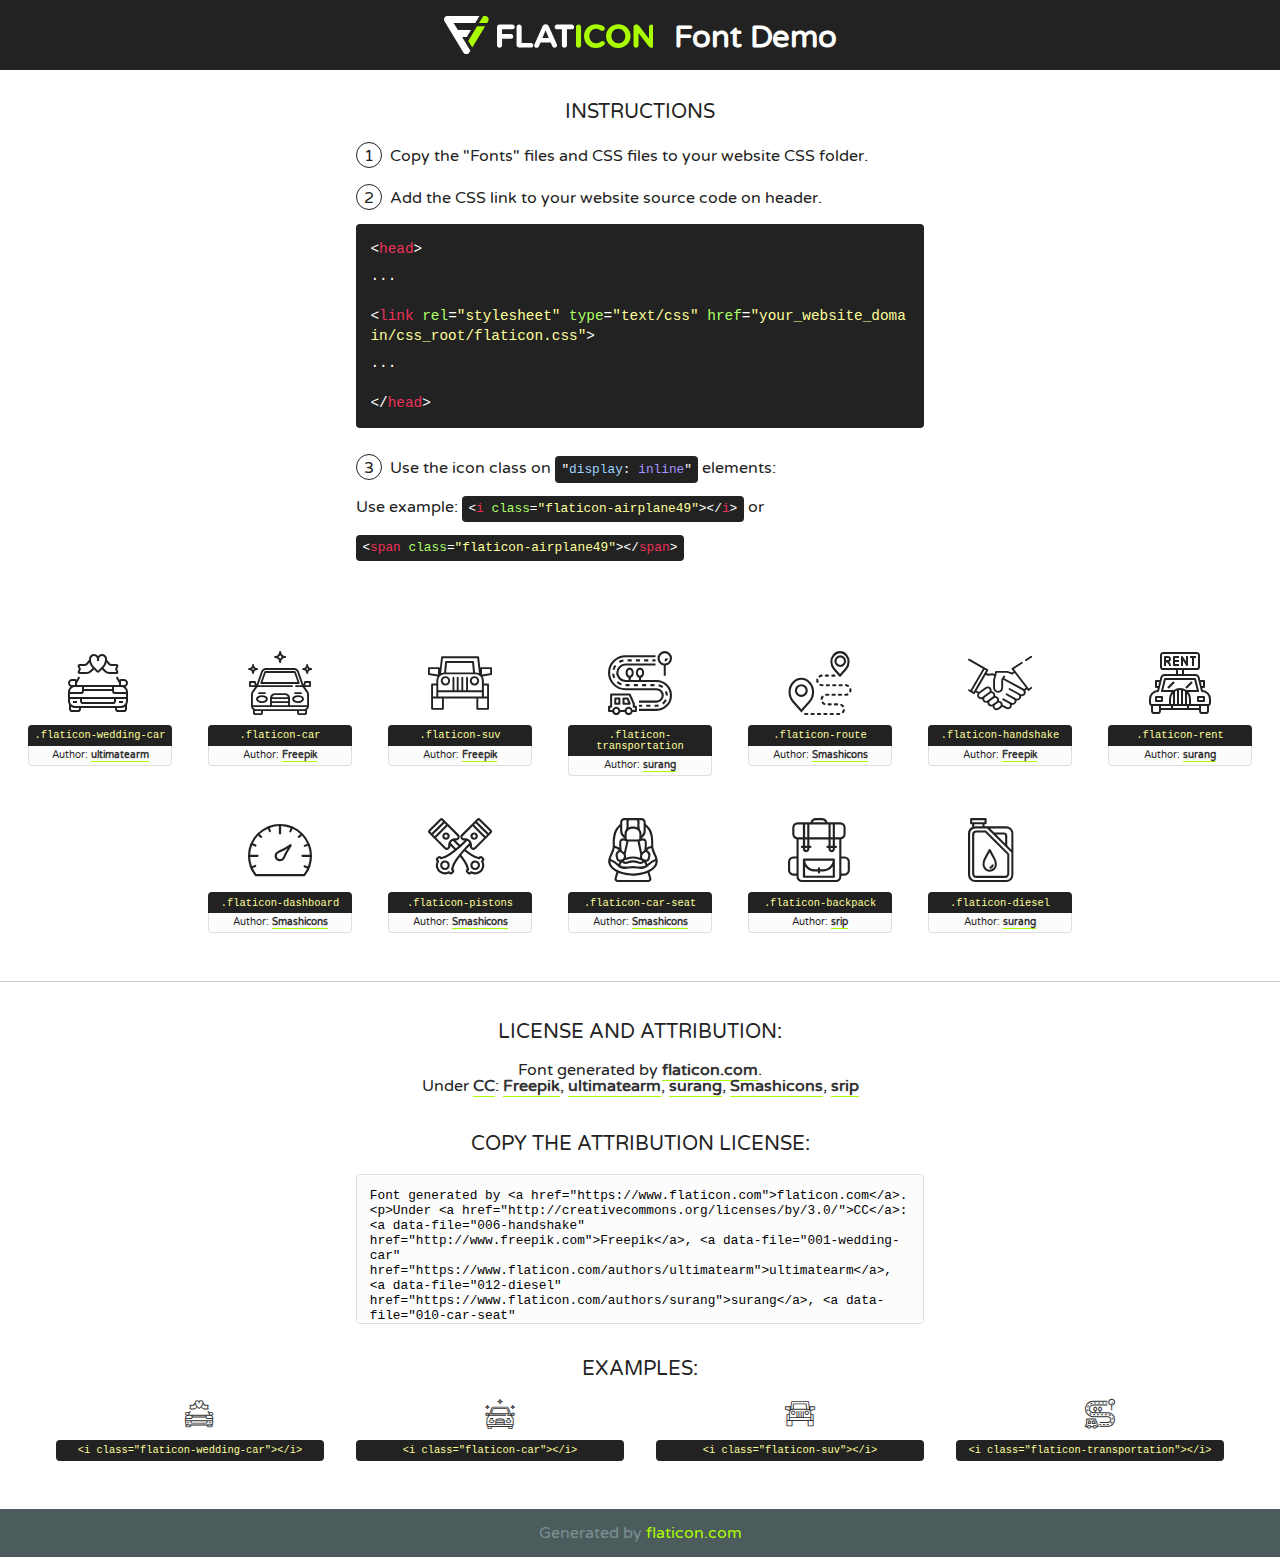
<file: cars/static/fonts/flaticon/font/flaticon.html>
<!DOCTYPE html>
<!--
  Flaticon icon font: Flaticon
  Creation date: 29/10/2019 06:11
-->
<html>
<!DOCTYPE html>
<html>

<head>
    <title>Flaticon WebFont</title>
    <link href="http://fonts.googleapis.com/css?family=Varela+Round" rel="stylesheet" type="text/css" />
    <link rel="stylesheet" type="text/css" href="flaticon.css">
    <meta charset="UTF-8">
    <style>
    html, body, div, span, applet, object, iframe,
    h1, h2, h3, h4, h5, h6, p, blockquote, pre,
    a, abbr, acronym, address, big, cite, code,
    del, dfn, em, img, ins, kbd, q, s, samp,
    small, strike, strong, sub, sup, tt, var,
    b, u, i, center,
    dl, dt, dd, ol, ul, li,
    fieldset, form, label, legend,
    table, caption, tbody, tfoot, thead, tr, th, td,
    article, aside, canvas, details, embed, 
    figure, figcaption, footer, header, hgroup, 
    menu, nav, output, ruby, section, summary,
    time, mark, audio, video {
        margin: 0;
        padding: 0;
        border: 0;
        font-size: 100%;
        font: inherit;
        vertical-align: baseline;
    }
    /* HTML5 display-role reset for older browsers */
    article, aside, details, figcaption, figure, 
    footer, header, hgroup, menu, nav, section {
        display: block;
    }
    body {
        line-height: 1;
    }
    ol, ul {
        list-style: none;
    }
    blockquote, q {
        quotes: none;
    }
    blockquote:before, blockquote:after,
    q:before, q:after {
        content: '';
        content: none;
    }
    table {
        border-collapse: collapse;
        border-spacing: 0;
    }
    body {
        font-family: 'Varela Round', Helvetica, Arial, sans-serif;
        font-size: 16px;
        color: #222;
    }
    a {
        color: #333;
        border-bottom: 1px solid #a9fd00;
        font-weight: bold;
        text-decoration: none;
    }
    * {
        -moz-box-sizing: border-box;
        -webkit-box-sizing: border-box;
        box-sizing: border-box;
        margin: 0;
        padding: 0;
    }
    [class^="flaticon-"]:before, [class*=" flaticon-"]:before, [class^="flaticon-"]:after, [class*=" flaticon-"]:after {
        font-family: Flaticon;
        font-size: 30px;
        font-style: normal;
        margin-left: 20px;
        color: #333;
    }
    .wrapper {
        max-width: 600px;
        margin: auto;
        padding: 0 1em;
    }
    .title {
        font-size: 1.25em;
        text-align: center;
        margin-bottom: 1em;
        text-transform: uppercase;
    }
    header {
        text-align: center;
        background-color: #222;
        color: #fff;
        padding: 1em;
    }
    header .logo {
        width: 210px;
        height: 38px;
        display: inline-block;
        vertical-align: middle;
        margin-right: 1em;
        border: none;
    }
    header strong {
        font-size: 1.95em;
        font-weight: bold;
        vertical-align: middle;
        margin-top: 5px;
        display: inline-block;
    }
    .demo {
        margin: 2em auto;
        line-height: 1.25em;
    }
    .demo ul li {
        margin-bottom: 1em;
    }
    .demo ul li .num {
        color: #222;
        border-radius: 20px;
        display: inline-block;
        width: 26px;
        padding: 3px;
        height: 26px;
        text-align: center;
        margin-right: 0.5em;
        border: 1px solid #222;
    }
    .demo ul li code {
        background-color: #222;
        border-radius: 4px;
        padding: 0.25em 0.5em;
        display: inline-block;
        color: #fff;
        font-family: Consolas,Monaco,Lucida Console,Liberation Mono,DejaVu Sans Mono,Bitstream Vera Sans Mono,Courier New, monospace;
        font-weight: lighter;
        margin-top: 1em;
        font-size: 0.8em;
        word-break: break-all;
    }
    .demo ul li code.big {
        padding: 1em;
        font-size: 0.9em;
    }
    .demo ul li code .red {
        color: #EF3159;
    }
    .demo ul li code .green {
        color: #ACFF65;
    }
    .demo ul li code .yellow {
        color: #FFFF99;
    }
    .demo ul li code .blue {
        color: #99D3FF;
    }
    .demo ul li code .purple {
        color: #A295FF;
    }
    .demo ul li code .dots {
        margin-top: 0.5em;
        display: block;
    }
    #glyphs {
        border-bottom: 1px solid #ccc;
        padding: 2em 0;
        text-align: center;
    }
    .glyph {
        display: inline-block;
        width: 9em;
        margin: 1em;
        text-align: center;
        vertical-align: top;
        background: #FFF;
    }
    .glyph .glyph-icon {
        padding: 10px;
        display: block;
        font-family:"Flaticon";
        font-size: 64px;
        line-height: 1;
    }
    .glyph .glyph-icon:before {
        font-size: 64px;
        color: #222;
        margin-left: 0;
    }
    .class-name {
        font-size: 0.65em;
        background-color: #222;
        color: #fff;
        border-radius: 4px 4px 0 0;
        padding: 0.5em;
        color: #FFFF99;
        font-family: Consolas,Monaco,Lucida Console,Liberation Mono,DejaVu Sans Mono,Bitstream Vera Sans Mono,Courier New, monospace;
    }
    .author-name {
        font-size: 0.6em;
        background-color: #fcfcfd;
        border: 1px solid #DEDEE4;
        border-top: 0;
        border-radius: 0 0 4px 4px;
        padding: 0.5em;
    }
    .class-name:last-child {
        font-size: 10px;
        color:#888;
    }
    .class-name:last-child a {
        font-size: 10px;
        color:#555;
    }
    .class-name:last-child a:hover {
        color:#a9fd00;
    }
    .glyph > input {
        display: block;
        width: 100px;
        margin: 5px auto;
        text-align: center;
        font-size: 12px;
        cursor: text;
    }
    .glyph > input.icon-input {
        font-family:"Flaticon";
        font-size: 16px;
        margin-bottom: 10px;
    }
    .attribution .title {
        margin-top: 2em;
    }
    .attribution textarea {
        background-color: #fcfcfd;
        padding: 1em;
        border: none;
        box-shadow: none;
        border: 1px solid #DEDEE4;
        border-radius: 4px;
        resize: none;
        width: 100%;
        height: 150px;
        font-size: 0.8em;
        font-family: Consolas,Monaco,Lucida Console,Liberation Mono,DejaVu Sans Mono,Bitstream Vera Sans Mono,Courier New, monospace;
        -webkit-appearance: none;
    }
    .iconsuse {
        margin: 2em auto;
        text-align: center;
        max-width: 1200px;
    }
    .iconsuse:after {
        content: '';
        display: table;
        clear: both;
    }
    .iconsuse .image {
        float: left;
        width: 25%;
        padding: 0 1em;
    }
    .iconsuse .image p {
        margin-bottom: 1em;
    }
    .iconsuse .image span {
        display: block;
        font-size: 0.65em;
        background-color: #222;
        color: #fff;
        border-radius: 4px;
        padding: 0.5em;
        color: #FFFF99;
        margin-top: 1em;
        font-family: Consolas,Monaco,Lucida Console,Liberation Mono,DejaVu Sans Mono,Bitstream Vera Sans Mono,Courier New, monospace;
    }
    #footer {
        text-align: center;
        background-color: #4C5B5C;
        color: #7c9192;
        padding: 1em;
    }
    #footer a {
        border: none;
        color: #a9fd00;
        font-weight: normal;
    }
    @media (max-width: 960px) {
        .iconsuse .image {
            width: 50%;
        }
    }
    @media (max-width: 560px) {
        .iconsuse .image {
            width: 100%;
        }
    }
    </style>
</head>

<body class="characters-off">

    <header>
        <a href="https://www.flaticon.com" target="_blank" class="logo">
            <svg version="1.1" xmlns="http://www.w3.org/2000/svg" xmlns:xlink="http://www.w3.org/1999/xlink" xmlns:a="http://ns.adobe.com/AdobeSVGViewerExtensions/3.0/" viewBox="0 0 560.875 102.036" enable-background="new 0 0 560.875 102.036" xml:space="preserve">
                <defs>
                </defs>
                <g>
                    <g class="letters">
                        <path fill="#ffffff" d="M141.596,29.675c0-3.777,2.985-6.767,6.764-6.767h34.438c3.426,0,6.15,2.728,6.15,6.15
                        c0,3.43-2.724,6.149-6.15,6.149h-27.674v13.091h23.719c3.429,0,6.151,2.724,6.151,6.15c0,3.43-2.723,6.149-6.151,6.149h-23.719
                        v17.574c0,3.773-2.986,6.761-6.764,6.761c-3.779,0-6.764-2.989-6.764-6.761V29.675z"></path>
                        <path fill="#ffffff" d="M193.844,29.149c0-3.781,2.985-6.767,6.764-6.767c3.776,0,6.763,2.985,6.763,6.767v42.957h25.039
                        c3.426,0,6.149,2.726,6.149,6.153c0,3.425-2.723,6.15-6.149,6.15h-31.802c-3.779,0-6.764-2.986-6.764-6.768V29.149z"></path>
                        <path fill="#ffffff" d="M241.891,75.71l21.438-48.407c1.492-3.341,4.215-5.357,7.906-5.357h0.792
                        c3.686,0,6.323,2.017,7.815,5.357l21.439,48.407c0.436,0.967,0.701,1.845,0.701,2.723c0,3.602-2.809,6.501-6.414,6.501
                        c-3.161,0-5.269-1.845-6.499-4.655l-4.132-9.661h-27.059l-4.301,10.102c-1.144,2.631-3.426,4.214-6.237,4.214
                        c-3.517,0-6.24-2.81-6.24-6.325C241.1,77.64,241.451,76.677,241.891,75.71z M279.932,58.666l-8.521-20.297l-8.526,20.297H279.932
                        z"></path>
                        <path fill="#ffffff" d="M314.864,35.387H301.86c-3.429,0-6.239-2.813-6.239-6.238c0-3.429,2.811-6.24,6.239-6.24h39.533
                        c3.426,0,6.237,2.811,6.237,6.24c0,3.425-2.811,6.238-6.237,6.238h-13.001v42.785c0,3.773-2.99,6.761-6.764,6.761
                        c-3.779,0-6.764-2.989-6.764-6.761V35.387z"></path>
                        <path fill="#A9FD00" d="M352.615,29.149c0-3.781,2.985-6.767,6.767-6.767c3.774,0,6.761,2.985,6.761,6.767v49.024
                        c0,3.773-2.987,6.761-6.761,6.761c-3.781,0-6.767-2.989-6.767-6.761V29.149z"></path>
                        <path fill="#A9FD00" d="M374.132,53.836v-0.179c0-17.481,13.178-31.801,32.065-31.801c9.22,0,15.459,2.458,20.557,6.238
                        c1.402,1.054,2.637,2.985,2.637,5.357c0,3.692-2.985,6.59-6.681,6.59c-1.845,0-3.071-0.702-4.044-1.319
                        c-3.776-2.813-7.729-4.393-12.562-4.393c-10.364,0-17.831,8.611-17.831,19.154v0.173c0,10.542,7.291,19.329,17.831,19.329
                        c5.715,0,9.492-1.756,13.359-4.834c1.049-0.874,2.458-1.491,4.039-1.491c3.429,0,6.325,2.813,6.325,6.236
                        c0,2.106-1.056,3.78-2.282,4.834c-5.539,4.834-12.036,7.733-21.878,7.733C387.572,85.464,374.132,71.493,374.132,53.836z"></path>
                        <path fill="#A9FD00" d="M433.009,53.836v-0.179c0-17.481,13.79-31.801,32.766-31.801c18.981,0,32.592,14.143,32.592,31.628v0.173
                        c0,17.483-13.785,31.807-32.769,31.807C446.625,85.464,433.009,71.32,433.009,53.836z M484.224,53.836v-0.179
                        c0-10.539-7.725-19.326-18.626-19.326c-10.893,0-18.449,8.611-18.449,19.154v0.173c0,10.542,7.73,19.329,18.626,19.329
                        C476.676,72.986,484.224,64.378,484.224,53.836z"></path>
                        <path fill="#A9FD00" d="M506.233,29.321c0-3.774,2.99-6.763,6.767-6.763h1.401c3.252,0,5.183,1.583,7.029,3.953l26.093,34.265
                        V29.059c0-3.692,2.99-6.677,6.681-6.677c3.683,0,6.671,2.985,6.671,6.677v48.934c0,3.78-2.987,6.765-6.764,6.765h-0.436
                        c-3.257,0-5.188-1.581-7.034-3.953l-27.056-35.492v32.944c0,3.687-2.985,6.676-6.678,6.676c-3.683,0-6.673-2.989-6.673-6.676
                        V29.321z"></path>
                    </g>
                    <g class="insignia">
                        <path fill="#ffffff" d="M48.372,56.137h12.517l11.156-18.537H37.186L25.688,18.539h57.825L94.668,0H9.271
                        C5.925,0,2.842,1.801,1.198,4.716c-1.644,2.907-1.593,6.482,0.134,9.343l50.38,83.501c1.678,2.781,4.689,4.476,7.938,4.476
                        c3.246,0,6.257-1.695,7.935-4.476l2.898-4.804L48.372,56.137z"></path>
                        <g class="i">
                            <path fill="#A9FD00" d="M93.575,18.539h0.031v0.004l21.652,0.004l2.705-4.488c1.727-2.861,1.778-6.436,0.133-9.343
                            C116.454,1.801,113.371,0,110.026,0h-5.294L93.575,18.539z"></path>
                            <polygon fill="#A9FD00" points="88.291,27.356 64.725,66.486 75.519,84.404 109.942,27.356"></polygon>
                        </g>
                    </g>
                </g>
            </svg>
        </a>
        <strong>Font Demo</strong>
    </header>


    <section class="demo wrapper">

        <p class="title">Instructions</p>

        <ul>
            <li>
                <span class="num">1</span>Copy the "Fonts" files and CSS files to your website CSS folder.
            </li>
            <li>
                <span class="num">2</span>Add the CSS link to your website source code on header.
                <code class="big">
                    &lt;<span class="red">head</span>&gt;
                    <br/><span class="dots">...</span>
                    <br/>&lt;<span class="red">link</span> <span class="green">rel</span>=<span class="yellow">"stylesheet"</span> <span class="green">type</span>=<span class="yellow">"text/css"</span> <span class="green">href</span>=<span class="yellow">"your_website_domain/css_root/flaticon.css"</span>&gt;
                    <br/><span class="dots">...</span>
                    <br/>&lt;/<span class="red">head</span>&gt;
                </code>
            </li>

            <li>
                <p>
                    <span class="num">3</span>Use the icon class on <code>"<span class="blue">display</span>:<span class="purple"> inline</span>"</code> elements:
                    <br />
                    Use example: <code>&lt;<span class="red">i</span> <span class="green">class</span>=<span class="yellow">&quot;flaticon-airplane49&quot;</span>&gt;&lt;/<span class="red">i</span>&gt;</code> or <code>&lt;<span class="red">span</span> <span class="green">class</span>=<span class="yellow">&quot;flaticon-airplane49&quot;</span>&gt;&lt;/<span class="red">span</span>&gt;</code>
            </li>
        </ul>

    </section>




   <section id="glyphs">          
    
      
        <div class="glyph"><div class="glyph-icon flaticon-wedding-car"></div>
            <div class="class-name">.flaticon-wedding-car</div>
            <div class="author-name">Author: <a data-file="001-wedding-car" href="https://www.flaticon.com/authors/ultimatearm">ultimatearm</a> </div> 
        </div>        
        
        <div class="glyph"><div class="glyph-icon flaticon-car"></div>
            <div class="class-name">.flaticon-car</div>
            <div class="author-name">Author: <a data-file="002-car" href="http://www.freepik.com">Freepik</a> </div> 
        </div>        
        
        <div class="glyph"><div class="glyph-icon flaticon-suv"></div>
            <div class="class-name">.flaticon-suv</div>
            <div class="author-name">Author: <a data-file="003-suv" href="http://www.freepik.com">Freepik</a> </div> 
        </div>        
        
        <div class="glyph"><div class="glyph-icon flaticon-transportation"></div>
            <div class="class-name">.flaticon-transportation</div>
            <div class="author-name">Author: <a data-file="004-transportation" href="https://www.flaticon.com/authors/surang">surang</a> </div> 
        </div>        
        
        <div class="glyph"><div class="glyph-icon flaticon-route"></div>
            <div class="class-name">.flaticon-route</div>
            <div class="author-name">Author: <a data-file="005-route" href="https://www.flaticon.com/authors/smashicons">Smashicons</a> </div> 
        </div>        
        
        <div class="glyph"><div class="glyph-icon flaticon-handshake"></div>
            <div class="class-name">.flaticon-handshake</div>
            <div class="author-name">Author: <a data-file="006-handshake" href="http://www.freepik.com">Freepik</a> </div> 
        </div>        
        
        <div class="glyph"><div class="glyph-icon flaticon-rent"></div>
            <div class="class-name">.flaticon-rent</div>
            <div class="author-name">Author: <a data-file="007-rent" href="https://www.flaticon.com/authors/surang">surang</a> </div> 
        </div>        
        
        <div class="glyph"><div class="glyph-icon flaticon-dashboard"></div>
            <div class="class-name">.flaticon-dashboard</div>
            <div class="author-name">Author: <a data-file="008-dashboard" href="https://www.flaticon.com/authors/smashicons">Smashicons</a> </div> 
        </div>        
        
        <div class="glyph"><div class="glyph-icon flaticon-pistons"></div>
            <div class="class-name">.flaticon-pistons</div>
            <div class="author-name">Author: <a data-file="009-pistons" href="https://www.flaticon.com/authors/smashicons">Smashicons</a> </div> 
        </div>        
        
        <div class="glyph"><div class="glyph-icon flaticon-car-seat"></div>
            <div class="class-name">.flaticon-car-seat</div>
            <div class="author-name">Author: <a data-file="010-car-seat" href="https://www.flaticon.com/authors/smashicons">Smashicons</a> </div> 
        </div>        
        
        <div class="glyph"><div class="glyph-icon flaticon-backpack"></div>
            <div class="class-name">.flaticon-backpack</div>
            <div class="author-name">Author: <a data-file="011-backpack" href="https://www.flaticon.com/authors/srip">srip</a> </div> 
        </div>        
        
        <div class="glyph"><div class="glyph-icon flaticon-diesel"></div>
            <div class="class-name">.flaticon-diesel</div>
            <div class="author-name">Author: <a data-file="012-diesel" href="https://www.flaticon.com/authors/surang">surang</a> </div> 
        </div>        
        

    </section>



    <section class="attribution wrapper"   style="text-align:center;">

      <div class="title">License and attribution:</div><div class="attrDiv">Font generated by <a href="https://www.flaticon.com">flaticon.com</a>. <div><p>Under <a href="http://creativecommons.org/licenses/by/3.0/">CC</a>: <a data-file="006-handshake" href="http://www.freepik.com">Freepik</a>, <a data-file="001-wedding-car" href="https://www.flaticon.com/authors/ultimatearm">ultimatearm</a>, <a data-file="012-diesel" href="https://www.flaticon.com/authors/surang">surang</a>, <a data-file="010-car-seat" href="https://www.flaticon.com/authors/smashicons">Smashicons</a>, <a data-file="011-backpack" href="https://www.flaticon.com/authors/srip">srip</a></p>  </div>
      </div>
      <div class="title">Copy the Attribution License:</div>

    <textarea onclick="this.focus();this.select();">Font generated by &lt;a href=&quot;https://www.flaticon.com&quot;&gt;flaticon.com&lt;/a&gt;. <p>Under <a href="http://creativecommons.org/licenses/by/3.0/">CC</a>: <a data-file="006-handshake" href="http://www.freepik.com">Freepik</a>, <a data-file="001-wedding-car" href="https://www.flaticon.com/authors/ultimatearm">ultimatearm</a>, <a data-file="012-diesel" href="https://www.flaticon.com/authors/surang">surang</a>, <a data-file="010-car-seat" href="https://www.flaticon.com/authors/smashicons">Smashicons</a>, <a data-file="011-backpack" href="https://www.flaticon.com/authors/srip">srip</a></p>  
     </textarea>

    </section>

    <section class="iconsuse">

          <div class="title">Examples:</div>            
             
            <div class="image">
                <p>
                    <i class="glyph-icon flaticon-wedding-car"></i> 
                    <span>&lt;i class=&quot;flaticon-wedding-car&quot;&gt;&lt;/i&gt;</span>
                </p>
            </div>
            
            <div class="image">
                <p>
                    <i class="glyph-icon flaticon-car"></i> 
                    <span>&lt;i class=&quot;flaticon-car&quot;&gt;&lt;/i&gt;</span>
                </p>
            </div>
            
            <div class="image">
                <p>
                    <i class="glyph-icon flaticon-suv"></i> 
                    <span>&lt;i class=&quot;flaticon-suv&quot;&gt;&lt;/i&gt;</span>
                </p>
            </div>
            
            <div class="image">
                <p>
                    <i class="glyph-icon flaticon-transportation"></i> 
                    <span>&lt;i class=&quot;flaticon-transportation&quot;&gt;&lt;/i&gt;</span>
                </p>
            </div>
                       
        </div>
                            
    </section>

<div id="footer">
    <div>Generated by <a href="https://www.flaticon.com">flaticon.com</a>
    </div>
</div>



</body>
</html>
</file>
<file: cars/static/fonts/flaticon/font/flaticon.css>
/*
  	Flaticon icon font: Flaticon
  	Creation date: 29/10/2019 06:11
  	*/

@font-face {
  font-family: "Flaticon";
  src: url("./Flaticon.eot");
  src: url("./Flaticon.eot?#iefix") format("embedded-opentype"),
       url("./Flaticon.woff2") format("woff2"),
       url("./Flaticon.woff") format("woff"),
       url("./Flaticon.ttf") format("truetype"),
       url("./Flaticon.svg#Flaticon") format("svg");
  font-weight: normal;
  font-style: normal;
}

@media screen and (-webkit-min-device-pixel-ratio:0) {
  @font-face {
    font-family: "Flaticon";
    src: url("./Flaticon.svg#Flaticon") format("svg");
  }
}

[class^="flaticon-"]:before, [class*=" flaticon-"]:before,
[class^="flaticon-"]:after, [class*=" flaticon-"]:after {   
  font-family: Flaticon;
        font-size: 20px;
font-style: normal;
margin-left: 20px;
}

.flaticon-wedding-car:before { content: "\f100"; }
.flaticon-car:before { content: "\f101"; }
.flaticon-suv:before { content: "\f102"; }
.flaticon-transportation:before { content: "\f103"; }
.flaticon-route:before { content: "\f104"; }
.flaticon-handshake:before { content: "\f105"; }
.flaticon-rent:before { content: "\f106"; }
.flaticon-dashboard:before { content: "\f107"; }
.flaticon-pistons:before { content: "\f108"; }
.flaticon-car-seat:before { content: "\f109"; }
.flaticon-backpack:before { content: "\f10a"; }
.flaticon-diesel:before { content: "\f10b"; }
</file>
